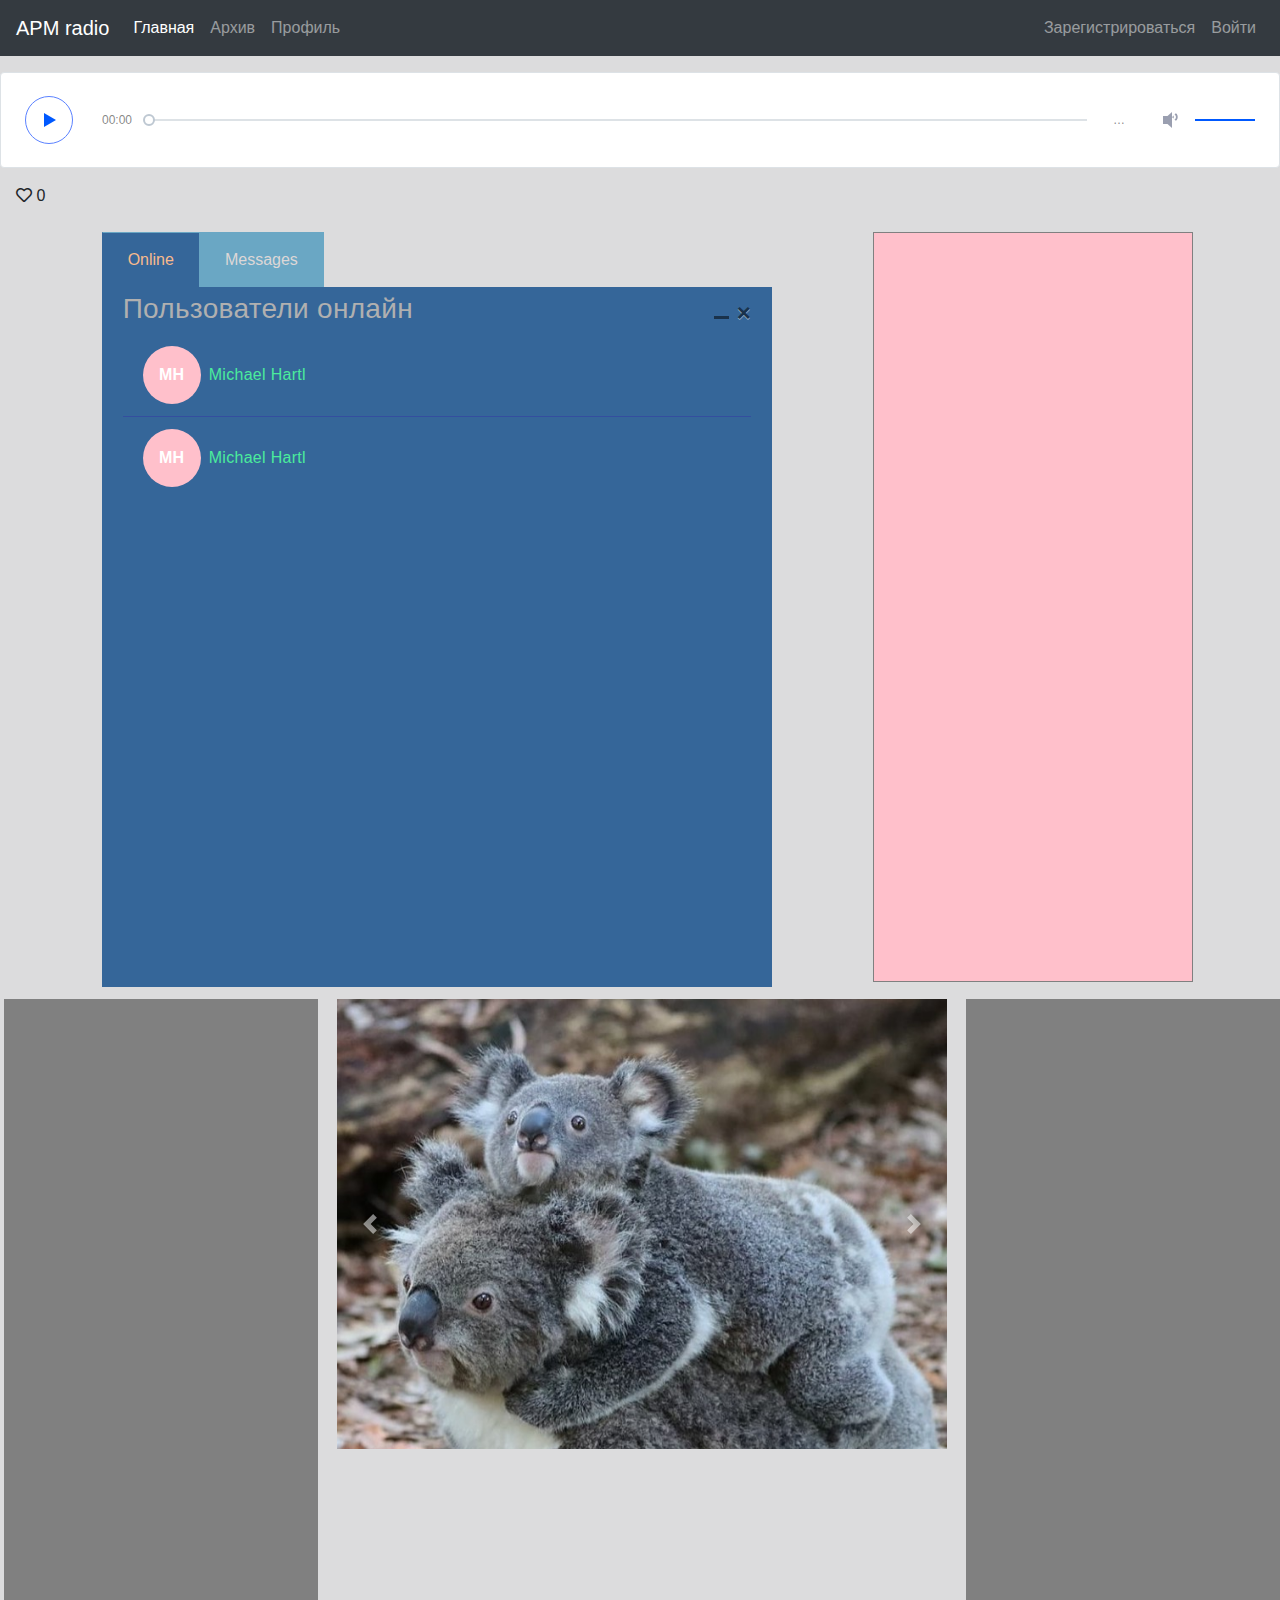
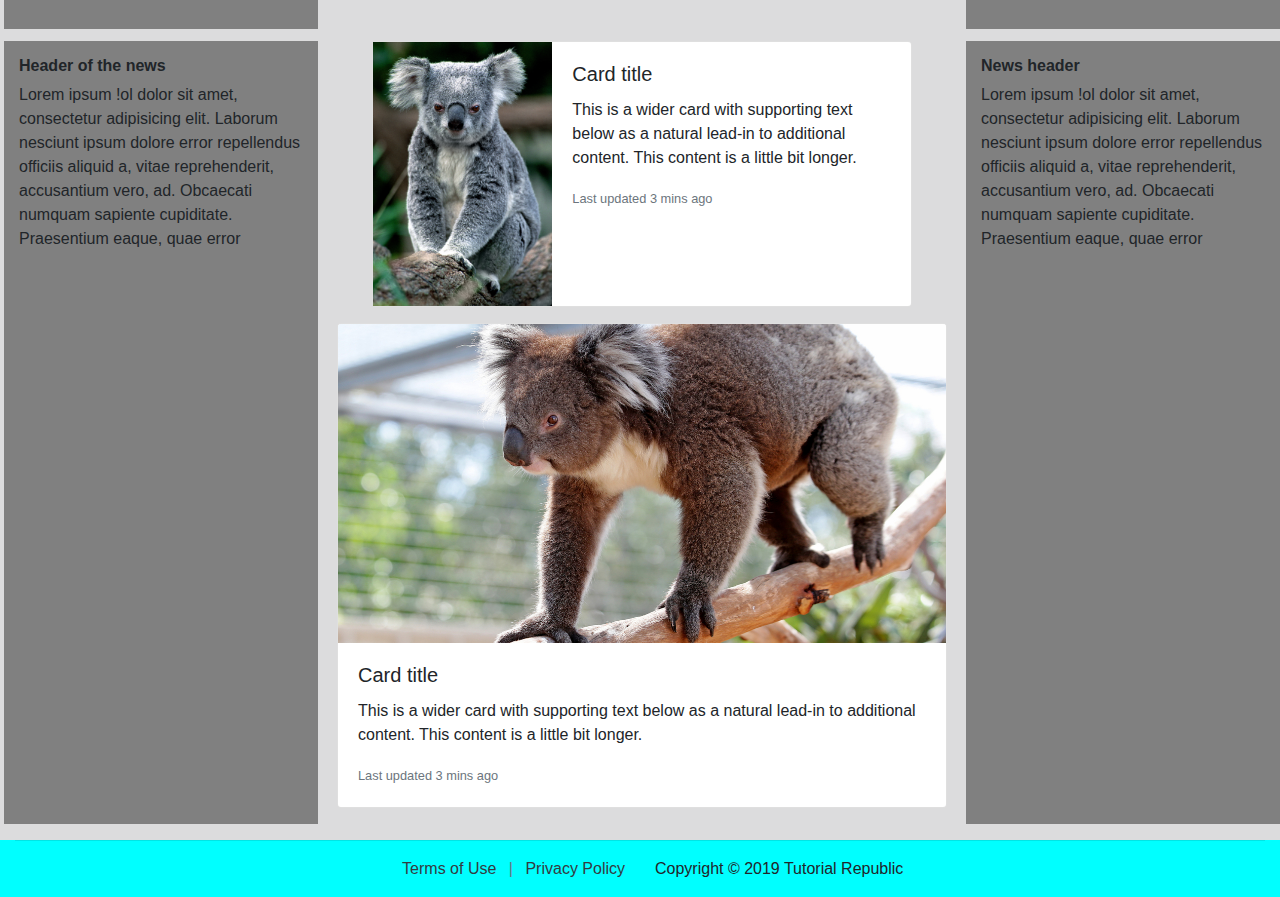
<file: index.html>
<!DOCTYPE html>
<html lang="en" dir="ltr">
  <head>
    <meta charset="utf-8">
    <meta name="viewport" content="width=device-width, initial-scale=1, shrink-to-fit=no">
    <title>APM layout</title>
    <script src="https://code.jquery.com/jquery-3.5.1.min.js"></script>
    <link rel="stylesheet" href="https://stackpath.bootstrapcdn.com/bootstrap/4.5.0/css/bootstrap.min.css">
    <link rel="stylesheet" href="css/style.css">
    <link rel="stylesheet" href="css/tabs.css">
    <link rel="stylesheet" href="css/audio.css">
    <script src="https://cdn.jsdelivr.net/npm/popper.js@1.16.1/dist/umd/popper.min.js"></script>
    <script src="https://stackpath.bootstrapcdn.com/bootstrap/4.5.2/js/bootstrap.min.js"></script>
    <!-- Font Awesome CSS -->
    <link rel="stylesheet" href="https://use.fontawesome.com/releases/v5.15.3/css/all.css">
    <!-- scrolling engine -->
    <script src="js/jquery.nicescroll.min.js"></script>
    <script src="js/chat_scroll.js"></script>
    <script src="js/chat_funcs.js"></script>
  </head>
  <body>
    <!-- header -->
    <nav class="navbar navbar-expand-md navbar-dark bg-dark mb-0">
      <a href="#" class="navbar-brand mr-3">APM radio</a>
      <button type="button" class="navbar-toggler" data-toggle="collapse" data-target="#navbarCollapse">
        <span class="navbar-toggler-icon"></span>
      </button>
      <div class="collapse navbar-collapse" id="navbarCollapse">
        <div class="navbar-nav">
          <a href="#" class="nav-item nav-link active">Главная</a>
          <a href="archive.html" class="nav-item nav-link">Архив</a>
          <a href="profile.html" class="nav-item nav-link">Профиль</a>
        </div>
        <div class="navbar-nav ml-auto">
          <a href="#" class="nav-item nav-link">Зарегистрироваться</a>
          <a href="#" class="nav-item nav-link">Войти</a>
        </div>
      </div>
    </nav>
    <!-- radio element -->
    <audio preload="auto" class="d-none" controls>
			<source src="https://tympanus.net/Development/AudioPlayer/audio/BlueDucks_FourFlossFiveSix.mp3">
		</audio>
    <!-- radio social panel -->
    <div class="social-icons d-flex flex-row mb-3">
      <div class="ml-3 likes text-center">
        <i class="far fa-heart"></i>
        <span>0</span>
      </div>
    </div>
		<script src="js/audioplayer.js"></script>
		<script>
			$(function() {
				$('audio').audioPlayer();
			});
		</script>

    <!-- page content -->
    <div class="container-fluid mt-4">
      <!-- chat and chat sidebar -->
      <div class="row">
        <!--chat layout -->
        <div class="pc-tab col-md-9">
          <input checked="checked" id="tab1" type="radio" name="pct" />
          <input id="tab2" type="radio" name="pct" />
          <nav>
            <ul>
              <li class="tab1">
                <label for="tab1">Online</label>
              </li>
              <li class="tab2">
                <label for="tab2">Messages</label>
              </li>
            </ul>
          </nav>
          <section>
            <!-- users online -->
            <div class="tab1 radiochat container-fluid">
              <!-- chat controls -->
              <div class="chat-ctrls my-0 d-flex justify-content-end">
                <h3 class="mr-auto">Пользователи онлайн</h3>
                <span class="roll_up mr-2">&nbsp;&nbsp;&nbsp;</span>
                <button type="button" class="close" aria-label="Close">
                  <span aria-hidden="true">&times;</span>
                </button>
              </div>
              <ul class="list-group list-group-flush">
                <!-- user -->
                <li class="list-group-item">
                  <a href="#">
                    <div class="d-flex flex-row">
                      <div class="avatar mr-2">MH</div><span class="my-auto">Michael Hartl</span>
                    </div>
                  </a>
                </li>
                <!-- user -->
                <li class="list-group-item">
                  <a href="#">
                    <div class="d-flex flex-row">
                      <div class="avatar mr-2">MH</div><span class="my-auto">Michael Hartl</span>
                    </div>
                  </a>
                </li>
              </ul>

            </div>
            <!-- chat body -->
            <div class="tab2 radiochat container-fluid">
              <!-- chat controls -->
              <div class="chat-ctrls my-0 d-flex justify-content-end">
                <span class="roll_up mr-3">&nbsp;&nbsp;&nbsp;</span>
                <button type="button" class="close" aria-label="Close">
                  <span aria-hidden="true">&times;</span>
                </button>
              </div>
              <!-- left message -->
              <div class="row left d-flex flex-row">
                <div class="wrapper d-flex mx-2">
                  <div class="avatar align-self-end">ZW</div>
                </div>
                <div class="text w-75">

                  <h4>Michael Hartl</h4>
                  <div class="status offline"></div>
                  <p>
                    Lorem ipsum !ol dolor sit amet, consectetur adipisicing elit. Laborum nesciunt ipsum dolore
                    error repellendus officiis aliquid a, vitae reprehenderit,
                    accusantium vero, ad. Obcaecati numquam sapiente cupiditate.
                    Praesentium eaque, quae error
                  </p>
                </div>
                <!-- social panel -->
                <div class="col-2 col-sm-3"></div>
                <ul class="list-group list-group-horizontal social-panel">
                  <li class="list-group-item msg-likes"><i class="far fa-thumbs-up"></i><span>0</span></li>
                  <li class="list-group-item msg-dislikes"><i class="fas fa-thumbs-down"></i><span>0</span></li>
                  <li class="list-group-item reply"><span>Ответить</span></li>
                  <li class="list-group-item ban"><i class="fas fa-ban"></i></li>
                </ul>
              </div>
              <!-- right message -->
              <div class="row right d-flex justify-content-end">
                <div class="text w-75 text-right">
                  <h4>Bob Marley</h4>
                  <p>
                    Lorem ipsum !ol dolor sit amet, consectetur adipisicing elit. Laborum nesciunt ipsum dolore
                    error repellendus officiis aliquid a, vitae reprehenderit,
                    accusantium vero, ad. Obcaecati numquam sapiente cupiditate.
                    Praesentium eaque, quae error
                  </p>
                </div>
                <div class="wrapper d-flex mx-2">
                  <div class="avatar align-self-end">ZW</div>
                </div>
                <!-- social panel -->
                <ul class="list-group list-group-horizontal social-panel">
                  <li class="list-group-item no-hover msg-likes"><i class="far fa-thumbs-up"></i><span>0</span></li>
                  <li class="list-group-item no-hover msg-dislikes"><i class="fas fa-thumbs-down"></i><span>0</span></li>
                </ul>
                <div class="col-2 col-sm-4"></div>
              </div>
              <!-- left message -->
              <div class="row left d-flex flex-row">
                <div class="wrapper d-flex mx-2">
                  <div class="avatar align-self-end">ZW</div>
                </div>
                <div class="text w-75">
                  <h4>Michael Hartl</h4>
                  <div class="status online"></div>
                  <div class="reply-msg"><h6 class="font-weight-bold">Bob Marley</h6><p>Lorem ipsum !ol dolor sit amet, consectetur adipisicing elit. Laborum nesciunt ipsum dolore</p>
                  </div>
                  <p>
                    Lorem ipsum !ol dolor sit amet, consectetur adipisicing elit. Laborum nesciunt ipsum dolore
                    error repellendus officiis aliquid a, vitae reprehenderit,
                    accusantium vero, ad. Obcaecati numquam sapiente cupiditate.
                    Praesentium eaque, quae error
                  </p>
                </div>
                <!-- social panel -->
                <div class="col-2 col-sm-3"></div>
                <ul class="list-group list-group-horizontal social-panel">
                  <li class="list-group-item msg-likes"><i class="far fa-thumbs-up"></i><span>150</span></li>
                  <li class="list-group-item msg-dislikes"><i class="fas fa-thumbs-down"></i><span>100</span></li>
                  <li class="list-group-item reply"><span>Ответить</span></li>
                  <li class="list-group-item"><i class="fas fa-ban"></i></li>
                </ul>
              </div>
              <!-- repeat messages -->
              <div class="row left d-flex flex-row">
                <div class="wrapper d-flex mx-2">
                  <div class="avatar align-self-end">ZW</div>
                </div>
                <div class="text w-75">

                  <h4>Michael Hartl</h4>
                  <div class="status online"></div>
                  <p>
                    Lorem ipsum !ol dolor sit amet, consectetur adipisicing elit. Laborum nesciunt ipsum dolore
                    error repellendus officiis aliquid a, vitae reprehenderit,
                    accusantium vero, ad. Obcaecati numquam sapiente cupiditate.
                    Praesentium eaque, quae error
                  </p>
                </div>
                <!-- social panel -->
                <div class="col-2 col-sm-3"></div>
                <ul class="list-group list-group-horizontal social-panel">
                  <li class="list-group-item msg-likes"><i class="far fa-thumbs-up"></i><span>0</span></li>
                  <li class="list-group-item msg-dislikes"><i class="fas fa-thumbs-down"></i><span>0</span></li>
                  <li class="list-group-item reply"><span>Ответить</span></li>
                  <li class="list-group-item"><i class="fas fa-ban"></i></li>
                </ul>
              </div>

              <div class="row left d-flex flex-row">
                <div class="wrapper d-flex mx-2">
                  <div class="avatar align-self-end">ZW</div>
                </div>
                <div class="text w-75">

                  <h4>Michael Hartl</h4>
                  <div class="status online"></div>
                  <p>
                    Lorem ipsum !ol dolor sit amet, consectetur adipisicing elit. Laborum nesciunt ipsum dolore
                    error repellendus officiis aliquid a, vitae reprehenderit,
                    accusantium vero, ad. Obcaecati numquam sapiente cupiditate.
                    Praesentium eaque, quae error
                  </p>
                </div>
                <!-- social panel -->
                <div class="col-2 col-sm-3"></div>
                <ul class="list-group list-group-horizontal social-panel">
                  <li class="list-group-item msg-likes"><i class="far fa-thumbs-up"></i><span>0</span></li>
                  <li class="list-group-item msg-dislikes"><i class="fas fa-thumbs-down"></i><span>0</span></li>
                  <li class="list-group-item reply"><span>Ответить</span></li>
                  <li class="list-group-item"><i class="fas fa-ban"></i></li>
                </ul>
              </div>

              <div class="row left d-flex flex-row">
                <div class="wrapper d-flex mx-2">
                  <div class="avatar align-self-end">ZW</div>
                </div>
                <div class="text w-75">

                  <h4>Michael Hartl</h4>
                  <div class="status online"></div>
                  <p>
                    Lorem ipsum !ol dolor sit amet, consectetur adipisicing elit. Laborum nesciunt ipsum dolore
                    error repellendus officiis aliquid a, vitae reprehenderit,
                    accusantium vero, ad. Obcaecati numquam sapiente cupiditate.
                    Praesentium eaque, quae error
                  </p>
                </div>
                <!-- social panel -->
                <div class="col-2 col-sm-3"></div>
                <ul class="list-group list-group-horizontal social-panel">
                  <li class="list-group-item msg-likes"><i class="far fa-thumbs-up"></i><span">0</span></li>
                  <li class="list-group-item msg-dislikes"><i class="fas fa-thumbs-down"></i><span">0</span></li>
                  <li class="list-group-item reply"><span>Ответить</span></li>
                  <li class="list-group-item"><i class="fas fa-ban"></i></li>
                </ul>
              </div>

              <!-- empty message (strip) -->
              <div class="strip w-100"></div>
              <!-- message input -->
              <div class="w-100 msg-input">
                <div class="reply-attachment">
                  <h6 class="font-weight-bold">DDDD dDDD
                    <button type="button" class="close" aria-label="Close">
                      <span aria-hidden="true">&times;</span>
                    </button>
                  </h6>
                  <p>epellendus officiis aliquid a, vitae reprehenderit,
                  accusantium vero, ad. Obcaecati numquam sapien</p>
                </div>
                <form class="chat-msg" action="#" method="post">
                  <div class="input-group">
                    <textarea class="form-control" style="background-color: #011637;color: #f69a73;"></textarea>
                    <div class="input-group-append">
                      <span class="input-group-text"><i class="fas fa-location-arrow"></i></span>
                    </div>
                  </div>
                </form>
              </div>
            </div>
          </section>
        </div>
        <!-- chat sidebar -->
        <div class="chat-sidebar d-none d-md-block col-md-3 w-lg-25 mr-auto"></div>
      </div>
      <!-- carousel and sidebars -->
      <div class="row carousel_and_sidebars mt-2">
        <!-- left sidebar -->
        <div class="left-sidebar d-md-block col-md ml-1 mt-1">
        </div>
        <!-- Carousel -->
        <div class="col-12 col-md-6 ml-1 mt-1">
          <div id="newsCarousel" class="carousel slide" data-ride="carousel">
            <div class="carousel-inner">
              <div class="carousel-item active">
                  <img src="img/koala-1.jpg" class="d-block w-100" alt="...">
              </div>
              <div class="carousel-item">
                <img src="img/koala-6.jpg" class="d-block img-vertical mx-auto" alt="...">
              </div>
              <div class="carousel-item ">
                <img src="img/koala-3.png" class="d-block w-100 img-horizontal" alt="...">
              </div>
            </div>
          </div>
          <!-- carousel ctrls -->
          <a class="carousel-control-prev" href="#newsCarousel" role="button" data-slide="prev">
            <span class="carousel-control-prev-icon" aria-hidden="true"></span>
            <span class="sr-only">Previous</span>
          </a>
          <a class="carousel-control-next" href="#newsCarousel" role="button" data-slide="next">
            <span class="carousel-control-next-icon" aria-hidden="true"></span>
            <span class="sr-only">Next</span>
          </a>
        </div>
        <!-- right-sidebar -->
        <div class="right-sidebar d-md-block col-md ml-1 mt-1">
        </div>
      </div>
      <!-- news and sidebars -->
      <div class="row news_and_sidebars mt-2">
        <!-- left sidebar -->
        <div class="left-sidebar d-md-block col-md ml-1 mt-1">
          <h6>Header of the news</h6>
          <p>
            Lorem ipsum !ol dolor sit amet, consectetur adipisicing elit. Laborum nesciunt ipsum dolore
            error repellendus officiis aliquid a, vitae reprehenderit,
            accusantium vero, ad. Obcaecati numquam sapiente cupiditate.
            Praesentium eaque, quae error
          </p>
        </div>
        <!-- news column -->
        <div class="news-column col-12 col-md-6 ml-1 mt-1">
          <!-- news n1 (vertical)-->
          <div class="card mb-3 mx-auto" style="max-width: 540px;">
            <div class="row no-gutters">
              <div class="col-md-4">
                <img src="img/koala-4.jpg" class="img-vertical" alt="koala">
              </div>
              <div class="col-md-8">
                <div class="card-body">
                  <h5 class="card-title">Card title</h5>
                  <p class="card-text">This is a wider card with supporting text below as a natural lead-in to additional content. This content is a little bit longer.</p>
                  <p class="card-text"><small class="text-muted">Last updated 3 mins ago</small></p>
                </div>
              </div>
            </div>
            <a href="news-layout.html" class="stretched-link"></a>
          </div>
          <!-- news n2 (horizontal) -->
          <div class="card mb-3">
            <img src="img/koala-5.jpg" class="card-img-top" alt="koala">
            <div class="card-body">
              <h5 class="card-title">Card title</h5>
              <p class="card-text">This is a wider card with supporting text below as a natural lead-in to additional content. This content is a little bit longer.</p>
              <p class="card-text"><small class="text-muted">Last updated 3 mins ago</small></p>
            </div>
            <a href="#" class="stretched-link"></a>
          </div>
        </div>
        <!-- right sidebar -->
        <div class="right-sidebar d-md-block col-md ml-1 mt-1">
          <h6>News header</h6>
          <p>
            Lorem ipsum !ol dolor sit amet, consectetur adipisicing elit. Laborum nesciunt ipsum dolore
            error repellendus officiis aliquid a, vitae reprehenderit,
            accusantium vero, ad. Obcaecati numquam sapiente cupiditate.
            Praesentium eaque, quae error
          </p>
        </div>
      </div>
    </div>

    <footer>
      <div class="container-fluid">
        <hr>
        <div class="row px-1">
          <div class="col-md-6 text-md-right">
            <a href="#" class="text-dark">Terms of Use</a>
            <span class="text-muted mx-2">|</span>
            <a href="#" class="text-dark">Privacy Policy</a>
          </div>
          <div class="col-md-6">
            <p>Copyright &copy; 2019 Tutorial Republic</p>
          </div>
        </div>
      </div>
    </footer>
  </body>
</html>
</file>
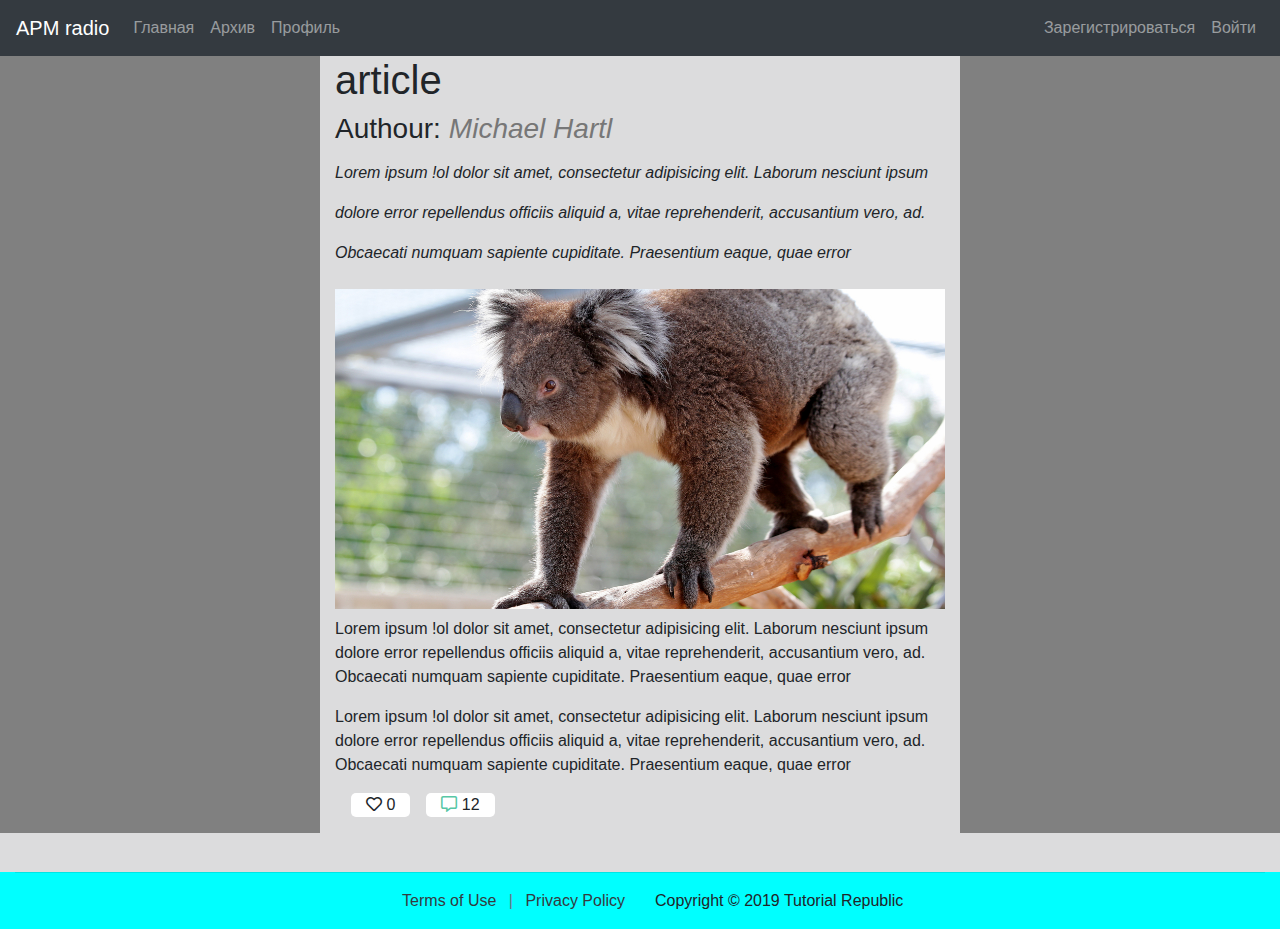
<file: news-layout.html>
<!DOCTYPE html>
<html lang="en" dir="ltr">
  <head>
    <meta charset="utf-8">
    <title>Article</title>
    <script src="https://code.jquery.com/jquery-3.5.1.min.js"></script>
    <link rel="stylesheet" href="https://stackpath.bootstrapcdn.com/bootstrap/4.5.0/css/bootstrap.min.css">
    <link rel="stylesheet" href="css/style.css">
    <link rel="stylesheet" href="css/article.css">
    <link rel="stylesheet" href="css/comments.css">
    <script src="https://cdn.jsdelivr.net/npm/popper.js@1.16.1/dist/umd/popper.min.js"></script>
    <script src="https://stackpath.bootstrapcdn.com/bootstrap/4.5.2/js/bootstrap.min.js"></script>
    <!-- Font Awesome CSS -->
    <link rel="stylesheet" href="https://use.fontawesome.com/releases/v5.15.3/css/all.css">
    <!-- scrolling engine -->
    <script src="js/jquery.nicescroll.min.js"></script>
    <!-- comments funcs -->
    <script src="js/comments_funcs.js"></script>
  </head>
  <body>
    <nav class="navbar navbar-expand-md navbar-dark bg-dark mb-0">
      <a href="#" class="navbar-brand mr-3">APM radio</a>
      <button type="button" class="navbar-toggler" data-toggle="collapse" data-target="#navbarCollapse">
        <span class="navbar-toggler-icon"></span>
      </button>
      <div class="collapse navbar-collapse" id="navbarCollapse">
        <div class="navbar-nav">
          <a href="index.html" class="nav-item nav-link">Главная</a>
          <a href="archive.html" class="nav-item nav-link">Архив</a>
          <a href="#" class="nav-item nav-link">Профиль</a>
        </div>
        <div class="navbar-nav ml-auto">
          <a href="#" class="nav-item nav-link">Зарегистрироваться</a>
          <a href="#" class="nav-item nav-link">Войти</a>
        </div>
      </div>
    </nav>
    <div class="content-wrapper container-fluid">
      <div class="row">
        <!-- left sidebar -->
        <div class="left-sidebar d-none d-md-block col-3">
        </div>
        <div class="article-block col-md-9 col-lg-6">
          <!-- article header -->
          <div class="article-header">
            <h1>article</h1>
             <h3>Authour:</h3><a href="#"><h3><em>Michael Hartl</em></h3></a>
             <p><em>Lorem ipsum !ol dolor sit amet, consectetur adipisicing elit. Laborum nesciunt ipsum dolore
             error repellendus officiis aliquid a, vitae reprehenderit,
             accusantium vero, ad. Obcaecati numquam sapiente cupiditate.
             Praesentium eaque, quae error</em> </p>
          </div>
          <!-- article image -->
          <div class="article-image">
            <!-- <img src="img/koala-4.jpg" class="img-vertical" alt="koala"> -->
            <img src="img/koala-5.jpg" class="img-horizontal" alt="koala">
            <!-- <img src="img/koala-1.jpg" class="img-vertical" alt="koala"> -->
          </div>
          <!-- article body -->
          <div class="article-body mt-2">
            <p>Lorem ipsum !ol dolor sit amet, consectetur adipisicing elit. Laborum nesciunt ipsum dolore
            error repellendus officiis aliquid a, vitae reprehenderit,
            accusantium vero, ad. Obcaecati numquam sapiente cupiditate.
            Praesentium eaque, quae error</p>
            <p>
            Lorem ipsum !ol dolor sit amet, consectetur adipisicing elit. Laborum nesciunt ipsum dolore
            error repellendus officiis aliquid a, vitae reprehenderit,
            accusantium vero, ad. Obcaecati numquam sapiente cupiditate.
            Praesentium eaque, quae error
            </p>
          </div>
          <!-- article social panel -->
          <div class="social-icons d-flex flex-row mb-3">
            <div class="ml-3 likes text-center">
              <i class="far fa-heart"></i>
              <span>0</span>
            </div>
            <div class="ml-3 comments-icon text-center">
              <i class="far fa-comment-alt"></i>
              <span>12</span>
            </div>
          </div>
          <!-- comments layout-->
          <div class="comments-wrapper container collapse">
            <!-- comments controls -->
            <div class="comments-ctrls">
              <span class="roll_up"> <i class="fas fa-angle-up fa-lg"></i></span>
            </div>
            <h4>Комментарии:</h4>
            <!-- comments messages -->
            <div class="comments">
              <!-- comment msg -->
              <div class="comment-msg">
                <!-- msg header -->
                <div class="comment-header d-flex flex-row">
                  <a href="#">
                    <div class="d-flex flex-row">
                      <div class="avatar mr-2">MH</div><span class="my-auto">Michael Hartl</span>
                    </div>
                  </a>
                  <!-- social panel -->
                  <ul class="list-group list-group-horizontal social-panel ml-auto">
                    <li class="list-group-item msg-likes"><i class="far fa-thumbs-up"></i><span>0</span></li>
                    <li class="list-group-item msg-dislikes"><i class="fas fa-thumbs-down"></i><span>0</span></li>
                    <li class="list-group-item reply"><span>Ответить</span></li>
                    <li class="list-group-item ban"><i class="fas fa-ban"></i></li>
                  </ul>
                </div>
                <!-- msg body -->
                <p>
                  A Lorem ipsum !ol dolor sit amet, consectetur adipisicing elit. Laborum nesciunt ipsum dolore
                  error repellendus officiis aliquid a, vitae reprehenderit,
                  accusantium vero, ad. Obcaecati numquam sapiente cupiditate.
                  Praesentium eaque, quae error
                </p>
              </div>
              <!-- comment msg -->
              <div class="comment-msg">
                <!-- msg header -->
                <div class="comment-header d-flex flex-row">
                  <a href="#">
                    <div class="d-flex flex-row">
                      <div class="avatar mr-2">MH</div><span class="my-auto">Bob Marley</span>
                    </div>
                  </a>
                  <!-- social panel -->
                  <ul class="list-group list-group-horizontal social-panel ml-auto">
                    <li class="list-group-item msg-likes"><i class="far fa-thumbs-up"></i><span>0</span></li>
                    <li class="list-group-item msg-dislikes"><i class="fas fa-thumbs-down"></i><span>0</span></li>
                    <li class="list-group-item reply"><span>Ответить</span></li>
                    <li class="list-group-item ban"><i class="fas fa-ban"></i></li>
                  </ul>
                </div>
                <!-- msg body -->
                <p>
                  B Lorem ipsum !ol dolor sit amet, consectetur adipisicing elit. Laborum nesciunt ipsum dolore
                  error repellendus officiis aliquid a, vitae reprehenderit,
                  accusantium vero, ad. Obcaecati numquam sapiente cupiditate.
                  Praesentium eaque, quae error
                </p>
                <!-- comment responses -->
                <div class="comment-responses ml-2">
                  <!-- comment response -->
                  <div class="comment-msg">
                    <!-- msg header -->
                    <div class="comment-header d-flex flex-row">
                      <a href="#">
                        <div class="d-flex flex-row">
                          <div class="avatar mr-2">MH</div><span class="my-auto">Bob Dylan</span>
                        </div>
                      </a>
                      <!-- social panel -->
                      <ul class="list-group list-group-horizontal social-panel ml-auto">
                        <li class="list-group-item msg-likes"><i class="far fa-thumbs-up"></i><span>0</span></li>
                        <li class="list-group-item msg-dislikes"><i class="fas fa-thumbs-down"></i><span>0</span></li>
                        <li class="list-group-item reply"><span>Ответить</span></li>
                        <li class="list-group-item ban"><i class="fas fa-ban"></i></li>
                      </ul>
                    </div>
                    <!-- msg body -->
                    <p>
                    C  Lorem ipsum !ol dolor sit amet, consectetur adipisicing elit. Laborum nesciunt ipsum dolore
                      error repellendus  quae error
                    </p>
                    <!-- comment responses -->
                    <div class="comment-responses ml-2">
                      <!-- comment response -->
                      <div class="comment-msg">
                        <!-- msg header -->
                        <div class="comment-header d-flex flex-row">
                          <a href="#">
                            <div class="d-flex flex-row">
                              <div class="avatar mr-2">MH</div><span class="my-auto">Michael Hartl</span>
                            </div>
                          </a>
                          <!-- social panel -->
                          <ul class="list-group list-group-horizontal social-panel ml-auto">
                            <li class="list-group-item msg-likes"><i class="far fa-thumbs-up"></i><span>0</span></li>
                            <li class="list-group-item msg-dislikes"><i class="fas fa-thumbs-down"></i><span>0</span></li>
                            <li class="list-group-item reply"><span>Ответить</span></li>
                            <li class="list-group-item ban"><i class="fas fa-ban"></i></li>
                          </ul>
                        </div>
                        <!-- msg body -->
                        <p>
                          D  Lorem ipsum !ol dolor sit amet, consectetur adipisicing elit. Laborum nesciunt ipsum dolore
                          error repellendus  quae error
                        </p>
                      </div>
                    </div>
                  </div>
                  <!-- comment response -->
                  <div class="comment-msg">
                    <!-- msg header -->
                    <div class="comment-header d-flex flex-row">
                      <a href="#">
                        <div class="d-flex flex-row">
                          <div class="avatar mr-2">MH</div><span class="my-auto">Thom York</span>
                        </div>
                      </a>
                      <!-- social panel -->
                      <ul class="list-group list-group-horizontal social-panel ml-auto">
                        <li class="list-group-item msg-likes"><i class="far fa-thumbs-up"></i><span>0</span></li>
                        <li class="list-group-item msg-dislikes"><i class="fas fa-thumbs-down"></i><span>0</span></li>
                        <li class="list-group-item reply"><span>Ответить</span></li>
                        <li class="list-group-item ban"><i class="fas fa-ban"></i></li>
                      </ul>
                    </div>
                    <!-- msg body -->
                    <p>
                      F Lorem ipsum !ol dolor sit amet, consectetur adipisicing elit. Laborum nesciunt ipsum dolore
                      error repellendus  quae error
                    </p>
                  </div>
                </div>
              </div>
            </div>
            <!-- input field -->
            <div class="input-group my-4 commentInput">
              <textarea class="form-control" placeholder="Оставить комментарий"></textarea>
              <div class="input-group-append">
                <span class="input-group-text"><i class="fas fa-location-arrow"></i></span>
              </div>
            </div>
          </div>

        </div>
        <div class="right-sidebar d-none d-lg-block col-3">

        </div>
      </div>
    </div>

    <footer>
      <div class="container-fluid">
        <hr>
        <div class="row px-1">
          <div class="col-md-6 text-md-right">
            <a href="#" class="text-dark">Terms of Use</a>
            <span class="text-muted mx-2">|</span>
            <a href="#" class="text-dark">Privacy Policy</a>
          </div>
          <div class="col-md-6">
            <p>Copyright &copy; 2019 Tutorial Republic</p>
          </div>
        </div>
      </div>
    </footer>
  </body>
</html>
</file>
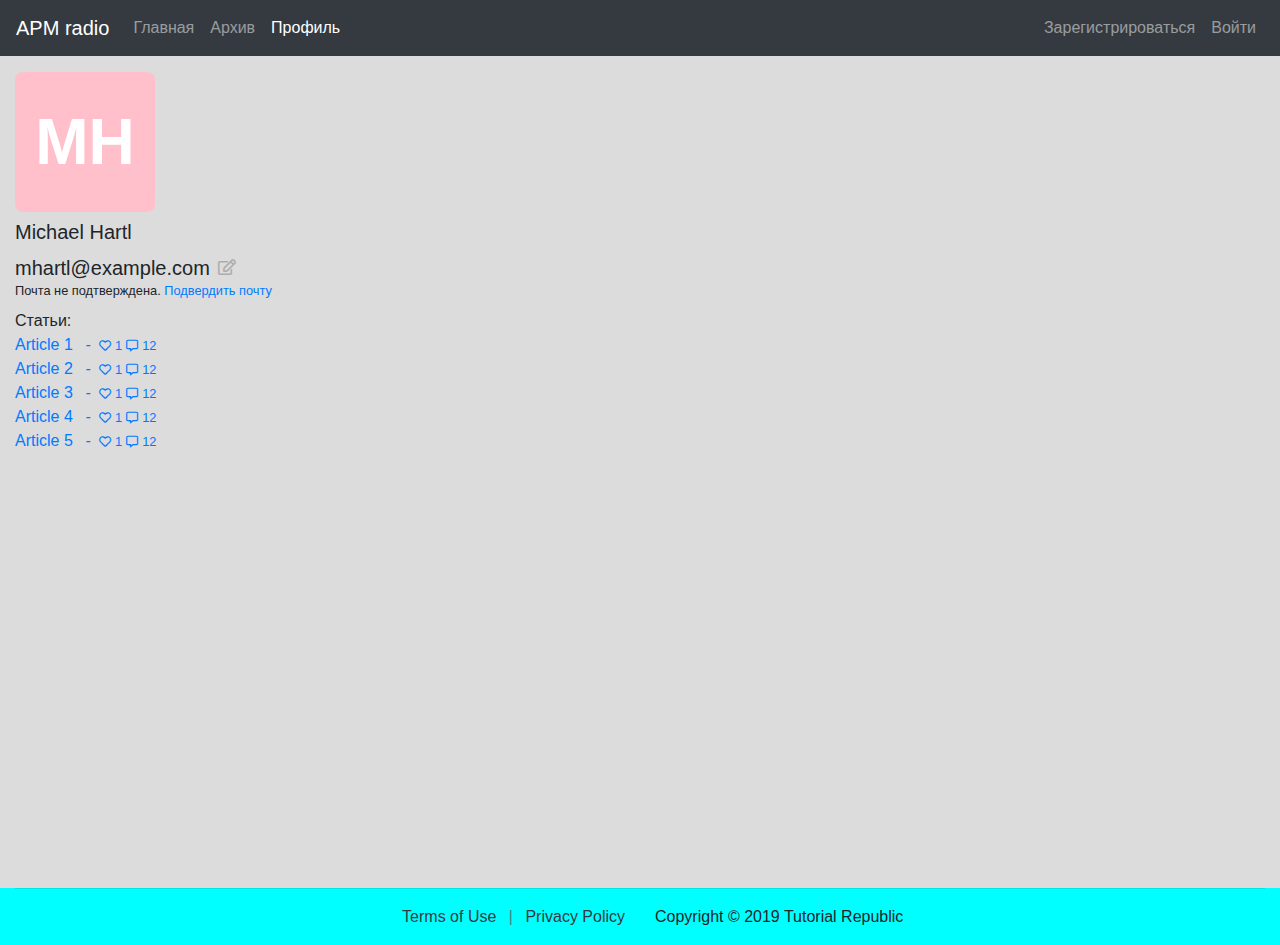
<file: profile.html>
<!DOCTYPE html>
<html lang="en" dir="ltr">
  <head>
    <meta charset="utf-8">
    <title>Profile</title>
    <script src="https://code.jquery.com/jquery-3.5.1.min.js"></script>
    <link rel="stylesheet" href="https://stackpath.bootstrapcdn.com/bootstrap/4.5.0/css/bootstrap.min.css">
    <!-- styles -->
    <link rel="stylesheet" href="css/style.css">
    <link rel="stylesheet" href="css/profile.css">
    <script src="https://cdn.jsdelivr.net/npm/popper.js@1.16.1/dist/umd/popper.min.js"></script>
    <script src="https://stackpath.bootstrapcdn.com/bootstrap/4.5.2/js/bootstrap.min.js"></script>
    <!-- Font Awesome CSS -->
    <link rel="stylesheet" href="https://use.fontawesome.com/releases/v5.15.3/css/all.css">
    <!-- profile functions -->
    <script src="js/profile_funcs.js"></script>
  </head>
  <body>
    <!-- header -->
    <nav class="navbar navbar-expand-md navbar-dark bg-dark mb-0">
      <a href="#" class="navbar-brand mr-3">APM radio</a>
      <button type="button" class="navbar-toggler" data-toggle="collapse" data-target="#navbarCollapse">
        <span class="navbar-toggler-icon"></span>
      </button>
      <div class="collapse navbar-collapse" id="navbarCollapse">
        <div class="navbar-nav">
          <a href="index.html" class="nav-item nav-link">Главная</a>
          <a href="archive.html" class="nav-item nav-link">Архив</a>
          <a href="#" class="nav-item nav-link">Профиль</a>
        </div>
        <div class="navbar-nav ml-auto">
          <a href="#" class="nav-item nav-link">Зарегистрироваться</a>
          <a href="#" class="nav-item nav-link">Войти</a>
        </div>
      </div>
    </nav>
    <div class="content-wrapper container-fluid">
      <div class="avatar-box">
        MH
      </div>
      <div class="user-name d-flex justify-content-start mt-2">
        <h5 class="mt2">Michael Hartl</h5>
      </div>
      <div class="user-email d-flex flex-row mt-1">
        <h5 class="mt2">mhartl@example.com</h5><i class="far fa-edit fa-s ml-2"></i>
      </div>
      <p class="confirm-email"><small>Почта не подтверждена. </small><a href="#"><small>Подвердить почту</small></a></p>
      <form class="new-email-input">
        <div class="form-group col-md-6">
          <label for="exampleInputEmail1">Введите новый адрес электронной почты:</label>
          <input type="email" class="form-control" id="exampleInputEmail1" aria-describedby="newEmail" placeholder="Новая почта">
          <small id="emailHelp" class="form-text text-muted">We'll never share your email with anyone else.</small>
        </div>
        <button type="submit" class="btn btn-primary ml-3">Отправить</button>
        <button type="submit" class="btn btn-secondary cancel">Отмена</button>
      </form>
      <ul>
        <li>Статьи:</li>
        <li><a href="#">Article 1<em class="ml-2"> - </em><i class="far fa-heart fa-xs mx-1"></i><small>1</small><i class="far fa-comment-alt fa-xs mx-1"></i><small>12</small></a></li>
        <li><a href="#">Article 2<em class="ml-2"> - </em><i class="far fa-heart fa-xs mx-1"></i><small>1</small><i class="far fa-comment-alt fa-xs mx-1"></i><small>12</small></a></li>
        <li><a href="#">Article 3<em class="ml-2"> - </em><i class="far fa-heart fa-xs mx-1"></i><small>1</small><i class="far fa-comment-alt fa-xs mx-1"></i><small>12</small></a></li>
        <li><a href="#">Article 4<em class="ml-2"> - </em><i class="far fa-heart fa-xs mx-1"></i><small>1</small><i class="far fa-comment-alt fa-xs mx-1"></i><small>12</small></a></li>
        <li><a href="#">Article 5<em class="ml-2"> - </em><i class="far fa-heart fa-xs mx-1"></i><small>1</small><i class="far fa-comment-alt fa-xs mx-1"></i><small>12</small></a></li>
      </ul>
    </div>

    <footer>
      <div class="container-fluid">
        <hr>
        <div class="row px-1">
          <div class="col-md-6 text-md-right">
            <a href="#" class="text-dark">Terms of Use</a>
            <span class="text-muted mx-2">|</span>
            <a href="#" class="text-dark">Privacy Policy</a>
          </div>
          <div class="col-md-6">
            <p>Copyright &copy; 2019 Tutorial Republic</p>
          </div>
        </div>
      </div>
    </footer>
  </body>
</html>
</file>
<file: css/style.css>
* {
  margin:0;
  padding:0;
}
.no-hover {
  pointer-events: none;
}
body {
  background-color: #dcdcdd;
}
footer {
  min-height: 40px;
  background: aqua;
}
.content-wrapper {
  min-height: calc(100vh - 100px);
}
/* page content */

/* chat sidebar */
.chat-sidebar {
  height: calc(100vh - 150px);
  background-color: pink;
  border: 1px solid grey;
  box-sizing: border-box;
}
/* carousel and sidebars */
.carousel_and_sidebars div {
  height: 50vh;
}
.carousel {
  background: linear-gradient(to bottom right, #0d0220, #200253);
}
.carousel-item .carousel img {
  height: 50vh;
  object-fit: contain;
}
.carousel-item .img-horizontal {
  height: 50vh;
  width: auto;
  object-fit: contain;
}
.carousel-item .img-vertical {
  max-height: 50vh;
  height: auto;
  max-width: 100%;
}
/* left sidebar */
div.left-sidebar, div.right-sidebar {
  display: none;
  background-color: grey;
  padding: 15px 5px 15px 15px;
  min-height: 70vh;
}
div.left-sidebar h6, div.right-sidebar h6 {
  font-weight: bold;
}
/* news and sidebars */
.img-vertical {
  object-fit: contain;
  width: 100%;
  max-height: 40vh;
}
</file>
<file: css/tabs.css>
/* Component Needs */
.pc-tab > input,
.pc-tab section > div {
  display: none;
}
#tab1:checked ~ section .tab1,
#tab2:checked ~ section .tab2 {
  display: block;
}
/* Visual Styles */
*, *:after, *:before {
  -webkit-box-sizing: border-box;
  -moz-box-sizing: border-box;
  box-sizing: border-box;
}
h1 {
  text-align: center;
  font-weight: 100;
  font-size: 60px;
  color: #e74c3c;
}
.pc-tab {
  width: 100%;
  max-width: 700px;
  margin: 0 auto;
  overflow: hidden;
}
.pc-tab ul {
  list-style: none;
  margin: 0;
  padding: 0;
}
.pc-tab li label {
  float: left;
  display: block;
  margin-bottom: 0;
  padding: 15px 25px;
  border: 1px solid #6aa7c4;
  border-bottom: 0;
  background: #6aa7c4;
  color: #ddd7d7;
}
.pc-tab li label:hover {
  background-color: #589cbd;
}
.pc-tab li:not(:last-child) label {
  border-right-width: 0;
}
.pc-tab section {
  clear: both;
  position: relative;
  border-right: 1px solid #356699;
  border-left: 1px solid #356699;
}
.pc-tab section > div {
  padding: 5px 20px 20px;
  height: calc(100vh - 200px);
  overflow: hidden;
  width: 100%;
  background-color: #356699;
  line-height: 1.5em;
  letter-spacing: 0.3px;
  color: #444;
}
.pc-tab section div h2 {
  border-bottom: 1px solid #ecf0f1;
  padding-bottom: 20px;
  letter-spacing: 1px;
  color: #34495e;
}
#tab1:checked ~ nav .tab1 label,
#tab2:checked ~ nav .tab2 label{
  background: #356699;;
  color: #f9ba8d;
  position: relative;
  border-left: 1px solid #356699;
}
#tab1:checked ~ nav .tab1 label:after,
#tab2:checked ~ nav .tab2 label:after {
  content: '';
  display: block;
  position: absolute;
  height: 2px;
  width: 100%;
  background: #356699;
  left: 0;
  bottom: -1px;
}
.roll_up {
  cursor: pointer;
  border-bottom: 3px solid black;
  position: relative;
  bottom: 8px;
  opacity: 0.5;
}
.roll_up:hover {
  opacity: 1;
}
/* chat users */
.tab1 h3 {
  color: #b0b0b0;
}
.tab1 .chat-ctrls span {
  bottom: 15px;
}
.list-group-item {
  border-bottom: 2px solid rgb(52, 78, 159);
}
.list-group li{
  background: #356699;
}
.list-group a {
  color: #4bec9c;
  text-decoration: none;
}
.list-group span:hover {
  color: #41c784;
}
/* chat body */
.text {
  position: relative;
  padding: 10px 15px;
  background: linear-gradient(to top, #abb1b8, white);
  border-radius: 8px 8px 8px 0;
  box-sizing: border-box;
  border: none;
  margin: 15px 0 3px;
}
.reply-msg {
  border-left: 3px solid pink;
  padding: 5px 10px 0;
}
.reply-msg p {
  overflow: hidden;
  height: 1.5rem;

}
.text h4,
.text .status {
  display: inline-block;
}

.text .status {
  height: 0.7rem;
  width: 0.7rem;
  border-radius: 50%;
}

.text .status.online {
  background-color: #14a435;
  box-shadow: 0px 0px 8px #a7faba;
}

.text .status.offline {
  background-color: #e35d05;
  box-shadow: 0px 0px 8px #f8a662;
}

.left .text::before {
  content: '';
  position: absolute;
  bottom: 0px;
  border: 20px solid transparent;
  border-bottom-width: 0;
  left: -32px;
  border-right-color: #abb1b8;
  border-right-width: 15px;
}
/* right */
.right .text-right {
  border-radius: 8px 8px 0 8px;
  background: linear-gradient(to bottom, white, #fbce9b)
}
.right .text::before {
  content: '';
  display: block;
  position: absolute;
  bottom: 0;
  border: 20px solid transparent;
  border-bottom-width: 0px;
  right: -34px;
  border-left-color: #fbce9b;
  border-left-width: 15px;
}
.avatar {
  height: 6vw;
  width: 6vw;
  min-width: 28px;
  min-height: 28px;
  max-height: 58px;
  max-width: 58px;
  border-radius: 50%;
  background-color: pink;
  display: flex;
  align-items: center;
  justify-content: center;
  font-weight: bold;
  color: white;
  overflow: hidden;
}
/* Social panel */
.social-panel li{
  background-color: #d2d2d2;
  cursor: pointer;
}
.social-panel i {
  margin-right: 3px;
}
.social-panel .msg-likes span {
  color: green;
  margin-left: 3px;
}
.social-panel .msg-dislikes span {
  color: red;
  margin-left: 3px;
}
.social-panel li:hover {
  background: #b9b4b4;
}
.social-panel span:hover, .social-panel .reply span {
  pointer-events: none;
}
.social-panel .fa-ban:hover {
  color: #f96060;
}
/* message input */
.strip {
  height: 13vh;
}
.msg-input {
  border: 2px solid transparent;
  position: absolute;
  bottom: 0;
  right: 0;
  background-color: #356699;
}
.msg-input .reply-attachment {
  display: none;
  margin: 0;
  padding: 0 10px;
  border-left: 3px solid pink;
  width: 90%;
  background-color: #011637;
}
.msg-input .reply-attachment p {
  margin: 0;
  height: 1.5rem;
  overflow: hidden;
  color: #ae684b;
}
.msg-input .reply-attachment button {
  color: #66c;
}
.msg-input .reply-attachment h6 {
  color: #716c6c;
}
.input-group textarea:focus {
  background-color: #011637;
  color: #f69a73;
  outline: none;
}
.input-group-text i {
  transform: rotate(43deg);
}
.input-group-text:hover {
  color: #356699;
}
</file>
<file: css/audio.css>
.audioplayer {
    display: flex;
    flex-direction: row;
    box-sizing: border-box;
    margin: 1em 0;
    padding: 0 24px;
    width: 100%;
    height: 96px;
    align-items: center;
    border: 1px solid #DDE2E6;
    border-radius: 4px;
    background: #fff;
}

.audioplayer-playpause {
    display: flex;
    justify-content: center;
    align-items: center;
    width: 48px;
    height: 48px;
    border-radius: 50%;
    cursor: pointer;
    transition: all .2s ease-in-out;
}

.audioplayer:not(.audioplayer-playing) .audioplayer-playpause {
    background: rgba(91, 130, 255, 0);
    border: 1px solid #5B82FF;
}

.audioplayer:not(.audioplayer-playing) .audioplayer-playpause:hover {
    background: rgba(91, 130, 255, 0.1);
}

.audioplayer-playing .audioplayer-playpause {
    background: rgba(253, 79, 26, 0);
    border: 1px solid #FD4F1A;
}

.audioplayer-playing .audioplayer-playpause:hover {
    background: rgba(235, 79, 26, 0.1);
}

.audioplayer:not(.audioplayer-playing) .audioplayer-playpause a {
    content: '';
    justify-content: center;
    width: 0;
    height: 0;
    margin-left: 2px;
    border-top: 7px solid transparent;
    border-right: none;
    border-bottom: 7px solid transparent;
    border-left: 12px solid #0059FF;
}

.audioplayer-playing .audioplayer-playpause a {
    content: '';
    display: flex;
    justify-content: space-between;
    width: 12px;
    height: 14px;
}

.audioplayer-playing .audioplayer-playpause a::before, .audioplayer-playing .audioplayer-playpause a::after {
    content: '';
    width: 4px;
    height: 14px;
    background-color: #FD4F1A;
}

.audioplayer-time {
    display: flex;
    width: 40px;
    justify-content:center;
    font-size: 12px;
    color: rgba(51, 51 ,51, .6)
}

.audioplayer-time-current {
    margin-left: 24px;
}

.audioplayer-time-duration {
    margin-right: 24px;
}

.audioplayer-bar {
    position: relative;
    display: flex;
    margin: 0 12px;
    height: 12px;
    flex-basis: 0;
    flex-grow: 1;
    cursor: pointer;
}

.audioplayer-bar::before {
    content: '';
    position: absolute;
    top: 5px;
    width: 100%;
    height: 2px;
    background-color: #DDE2E6;
}

.audioplayer-bar > div {
    position: absolute;
    left: 0;
    top: 5px;
}
.audioplayer-bar-loaded {
    z-index: 1;
    height: 2px;
    background: #BEC8D2;
}

.audioplayer-bar-played {
    flex-direction: row-reverse;
    z-index: 2;
    height: 2px;
    background: -webkit-linear-gradient(left,#0059FF,#09B1FA);
}

.audioplayer-bar-played::after {
    display: flex;
    position: absolute;
    content: '';
    box-sizing: border-box;
    top: -5px;
    right: -1px;
    margin-right: -5px;
    width: 12px;
    height: 12px;
    background-color: #fff;
    border-radius: 6px;
}

.audioplayer:not(.audioplayer-playing) .audioplayer-bar-played::after {
    border: 2px solid #BEC8D2;
}

.audioplayer-playing .audioplayer-bar-played::after {
    border: 2px solid #0059FF;

}

.audioplayer-volume {
    display: flex;
    align-items: center;
}

.audioplayer-volume-button {
    display: flex;
    align-items: center;
    width: 24px;
    height: 24px;
    cursor: pointer;
}

.audioplayer-volume-button a {
    display: flex;
    width: 6px;
    height: 8px;
    background-color: #9A9FB0;
    position: relative;
}

.audioplayer-volume-button a:before, .audioplayer-volume-button a:after {
    content: '';
    position: absolute;
}

.audioplayer-volume-button a:before {
    width: 0;
    height: 0;
    border-top: 8px solid transparent;
    border-right: 9px solid #9A9FB0;
    border-bottom: 8px solid transparent;
    border-left: none;
    top: -4px;
}

.audioplayer:not(.audioplayer-mute) .audioplayer-volume-button a:after {
    left: 10px;
    top: -2px;
    width: 6px;
    height: 6px;
    border: 6px double #9A9FB0;
    border-width: 6px 6px 0 0;
    border-radius: 0 12px 0 0;
    transform: rotate(45deg);
}

.audioplayer-mute .audioplayer-volume-button a {
    background-color: #FD4F1A;
}

.audioplayer-mute .audioplayer-volume-button a:before {
    border-right: 9px solid #FD4F1A;
}

.audioplayer-volume-adjust {
    display: flex;
    align-items: center;
    margin-left: 8px;
}

.audioplayer-volume-adjust > div {
    position: relative;
    display: flex;
    width: 60px;
    height: 2px;
    cursor: pointer;
    background-color: #BEC8D2;
}

.audioplayer-volume-adjust div div {
    position: absolute;
    top: 0;
    left: 0;
    height: 2px;
    background-color: #0059FF;
}

/* responsive | you can change the max-width value to match your theme */

@media screen and (max-width: 679px) {
    .audioplayer-volume-adjust {
        display: none;
    }
}
</file>
<file: css/article.css>
/* aritcle header  */
.article-header {
  line-height: 2.5rem;
}
.article-header h3, .article-header a {
  display: inline;
}
.article-header a {
  color: #777;
  margin-left: 0.5rem;
}
.article-header a:hover {
  color: #a6a3a3;
  text-decoration: none;
}
/* article image  */
.article-image .img-vertical {
  object-fit: contain;
  height: 100%;
  max-height: 80vh;
}
.article-image .img-horizontal {
  width: 100%;
}
</file>
<file: css/comments.css>
/* social panel */
.likes, .comments-icon {
  border-radius: 5px;
  background-color: white;
  padding: 0 15px;
}
.likes i, .comments-icon i {
  cursor: pointer;
}
.comments-icon i {
  color: #58c7a6;
}
.likes i:hover {
  opacity: 0.7;
}
.comments-icon i:hover {
  text-shadow: 1px 1px 10px #2fa1e6;;
}
.comments-wrapper {
  max-height: 90vh;
  background: white;
  margin-bottom: 1rem;
  padding-top: 1rem;
  padding-bottom: 1rem;
  overflow: hidden;
}
.comments-ctrls i {
  float: right;
  color: #58c7a6;
  cursor: pointer;
}
.comments-ctrls i:hover {
  text-shadow: 1px 1px 10px #2fa1e6;
}
.list-group-item i {
  margin-right: 0.5rem;
  opacity: 0.9;
}
/* comments inputs */
.input-group-text i {
  transform: rotate(43deg);
}
.input-group-text:hover {
  color: #ffc0cb;
}

/* comments messages */

/* message header */
.comment-msg {
  position: relative;
}
.avatar {
  height: 6vw;
  width: 6vw;
  min-width: 28px;
  min-height: 28px;
  max-height: 58px;
  max-width: 58px;
  border-radius: 50%;
  background-color: pink;
  display: flex;
  align-items: center;
  justify-content: center;
  font-weight: bold;
  color: white;
  overflow: hidden;
}
/* social panel */
.comment-header .list-group-item {
  padding: 5px 5px 0;
  margin-top: 5px;
  margin-bottom: 5px;
  border-color: transparent;
  cursor: pointer;
  opacity: 0.7;
}
.comments-wrapper a {
  text-decoration: none;
  color: black;
  pointer-events: none;
}
.comments-wrapper li {
  background: transparent;
  color: black;
}
.comment-responses {
  border-left: 1px solid grey;
  padding: 0 10px;
}
</file>
<file: css/profile.css>
.avatar-box {
  background-color: pink;
  height: 15vw;
  width: 15vw;
  min-height: 78px;
  min-width: 78px;
  max-height: 140px;
  max-width: 140px;
  border-radius: 8px;
  font-size: 2rem;
  margin-top: 1rem;
  display: flex;
  align-items: center;
  justify-content: center;
  font-weight: bold;
  color: white;
}
@media (min-width: 700px) {
  .avatar-box {
    font-size: 3rem;
  }
}
@media (min-width: 950px) {
  .avatar-box {
    font-size: 4rem;
  }
}
.user-email i {
  color: grey;
  opacity: 0.5;
  cursor: pointer;
  margin-top: 0.2rem;
}
.user-email i:hover {
  opacity: 1;
}
.new-email-input {
  display: none;
}
.confirm-email {
  line-height: 0.3;
}
ul {
  list-style-type: none;
}
</file>
